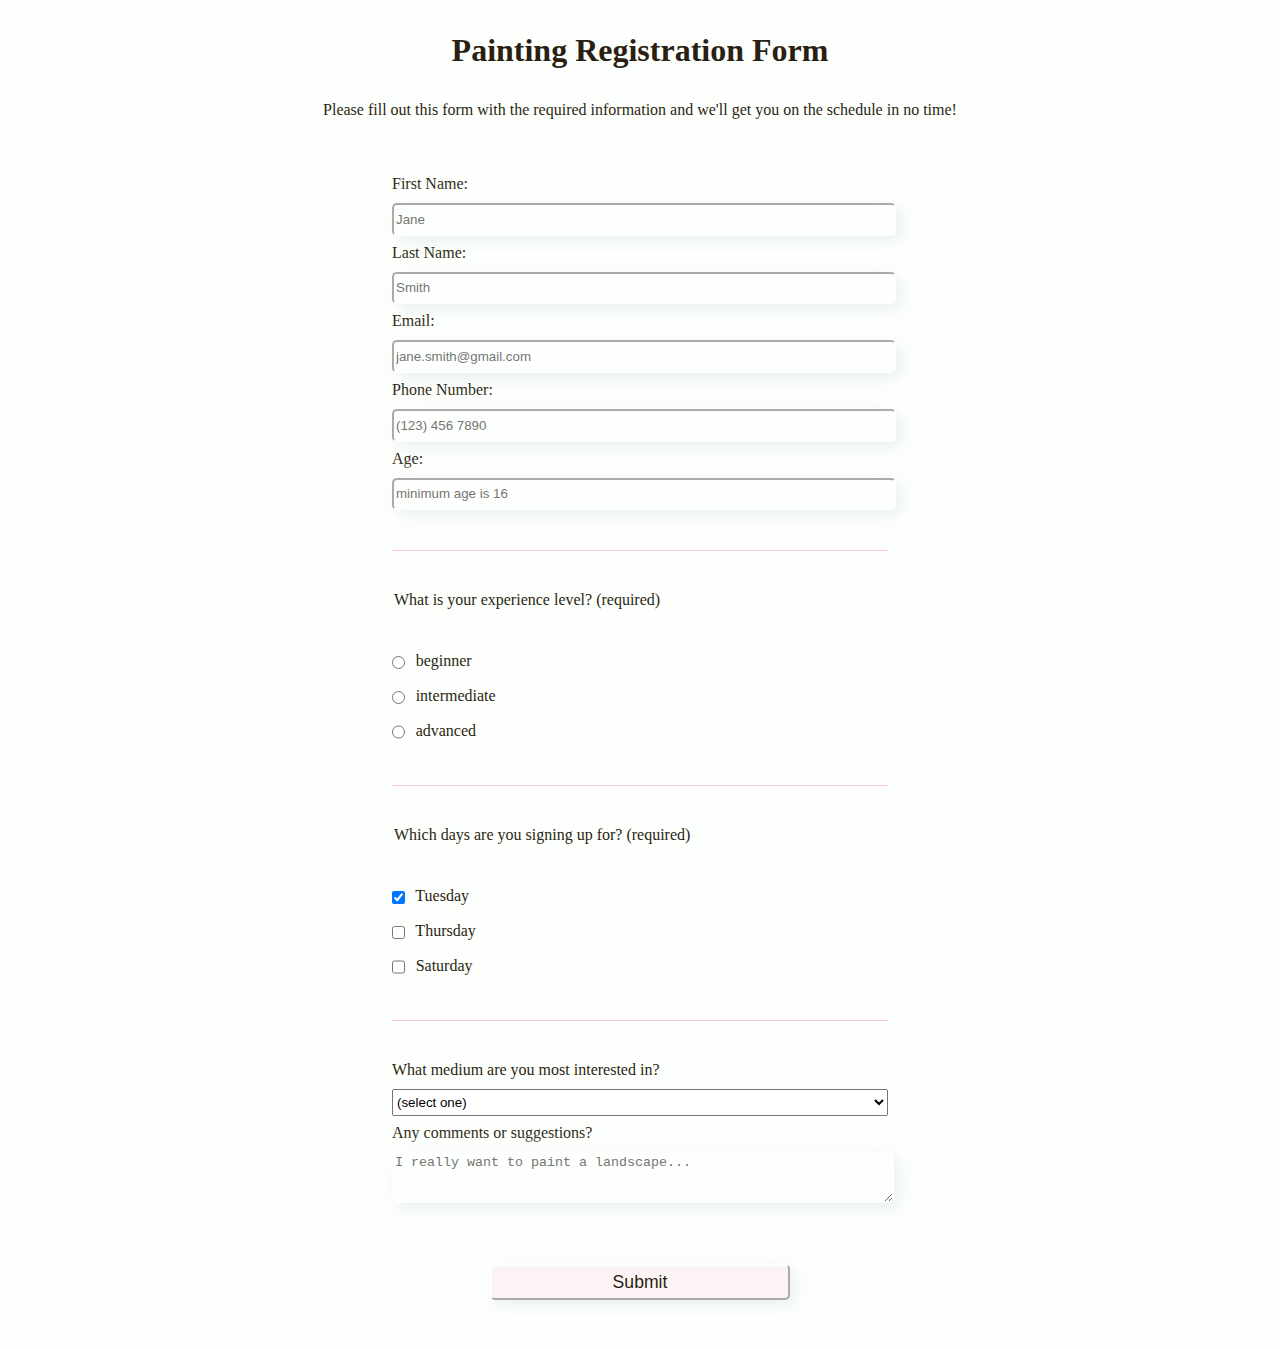
<file: html forms/index.html>
<!DOCTYPE html>
<html lang="en">
  <head>
    <meta charset="UTF-8">
    <title>Registration Form</title>
    <link rel="stylesheet" href="style.css" />
  </head>
  <body>
    <h1 id="title">Painting Registration Form</h1>
    <p id="description">Please fill out this form with the required information and we'll get you on the schedule in no time!</p>
    <form method="post" action='https://register-demo.freecodecamp.org' id="survey-form">
      <fieldset>
        <label for="name" id="name-label"> First Name: <input id="name" name="name" type="text" placeholder="Jane" required /></label>
        <label for="last-name"> Last Name: <input id="last-name" name="last-name" type="text" placeholder="Smith" required /></label>
        <label for="email" id="email-label"> Email: <input id="email" name="email" type="email" placeholder="jane.smith@gmail.com" required /></label>

        <label for="phone-number"> Phone Number: <input id="phone-number" name="phone-number" type="tel" pattern="[0-9]{3}-[0-9]{3}-[0-9]{4}" placeholder="(123) 456 7890" required /></label>

        <label for="number" id="number-label"> Age: <input id="number" name="age" type="number" min="16" max="120" placeholder="minimum age is 16"required /></label>

      </fieldset>
      <fieldset>
        <legend class="experience">What is your experience level? (required)</legend>

        <label for="beginner">
          <input type="radio" id="beginner" value="beginner" name="experience" class="inline"> beginner</label>

        <label for="intermediate">
          <input type="radio" id="intermediate"value="intermediate" name="experience" class="inline"> intermediate</label>

        <label for="advanced">
          <input  type="radio" id="advanced" value="advanced" name="experience" class="inline" > advanced</label>

      </fieldset>

            <fieldset>
        <legend class="day">Which days are you signing up for? (required)</legend>
        <label for="Tuesday"><input id="Tuesday" type="checkbox" name="which-days" class="inline" value="Tuesday" checked /> Tuesday</label>
        <label for="Thursday"><input id="Thursday" type="checkbox" name="which-days" class="inline" value="Thursday"/> Thursday</label>
        <label for="Saturday"><input id="Saturday" type="checkbox" name="which-days" class="inline" value="Saturday" /> Saturday</label>

      </fieldset>


      <fieldset>

        <label for="medium">What medium are you most interested in?
          <select id="dropdown" name="medium">
            <option value="">(select one)</option>
            <option value="1">oil</option>
            <option value="2">watercolors</option>
            <option value="3">acrylic</option>
            <option value="4">other</option>
          </select>
        </label>
        <label for="comments">Any comments or suggestions?
          <textarea id="comments" name="comments" rows="3" cols="30" placeholder="I really want to paint a landscape..."></textarea>
        </label>
      </fieldset>
      
      <input type="submit" id="submit" value="Submit" />
    </form>
  </body>
</html>
</file>
<file: html forms/style.css>
body {
    width: 100%;
    height: 100vh;
    margin: 0;
    background-color: #FDFFFC;
    color: #2B1F12;
    font-family: Futura;
    font-size: 16px;
  }
  
  h1, p {
    margin: 1em auto;
    text-align: center;
  }
  
  form {
    width: 60vw;
    max-width: 500px;
    min-width: 300px;
    margin: 0 auto;
    padding-bottom: 2em;
  }
  
  fieldset {
    border: none;
    padding: 2rem 0;
    border-bottom: 1px solid #F8C9D9;
  }
  
  fieldset:last-of-type {
    border-bottom: none;
  }
  
  label {
    display: block;
    margin: 0.5rem 0;
  }
  
  input,
  textarea,
  select {
    margin: 10px 0 0 0;
    width: 100%;
    min-height: 2em;
  }
  
  input, textarea {
    background-color: #FDFFFC;
    color: #2B1F12;
    box-shadow:0 0 15px 4px rgba(61, 112, 123, .07);
    border-color: #FDFFFC; 
    border-radius: 5px;
  
   /* Base color - adjust as needed */
    cursor: pointer;
    border-radius: 5px; /* Adjust for rounded corners */
  
    /* Neumorphic effect using box-shadow */
    box-shadow: 5px 5px 15px rgba(61, 112, 123, .1), -5px -5px 15px #ffffff;
  }
  
  .inline {
    width: unset;
    margin: 0 0.5em 0 0;
    vertical-align: middle;
  }
  
  input[type="submit"] {
    display: block;
    width: 60%;
    margin: 1em auto;
    height: 2em;
    font-size: 1.1rem;
    transition: background-color 0.3s ease;
    min-width: 300px;
  
    background-color: rgba(248, 201, 217, .2); /* Base color - adjust as needed */
    cursor: pointer;
    border-radius: 5px; /* Adjust for rounded corners */
  
    /* Neumorphic effect using box-shadow */
    box-shadow: 5px 5px 15px rgba(61, 112, 123, .1), -5px -5px 15px #ffffff;
    transition: background-color 0.3s ease;
  }
  
  input[type="submit"]:hover {
    background-color: #2B1F12;
    color: white;
  }
  
  input[type="file"] {
    padding: 1px 2px;
  }
  
  .inline{
    display: inline; 
  }
  
  a {
    color: #dfdfe2
  }
  
  .day {
    padding-top: 40px;
  }
  
   .experience {
    padding-top: 40px;
  }
  
  input[type="radio"] {
    box-shadow: none; 
    /* Your styles here */
  }
  
  input[type="checkbox"] {
    box-shadow: none; 
    /* Your styles here */
  }
  
  #name, #last-name, #email, #phone-number, #number, #comments {
    cursor: text;
  }
  
  #dropdown {
    cursor: pointer; 
  }
</file>
